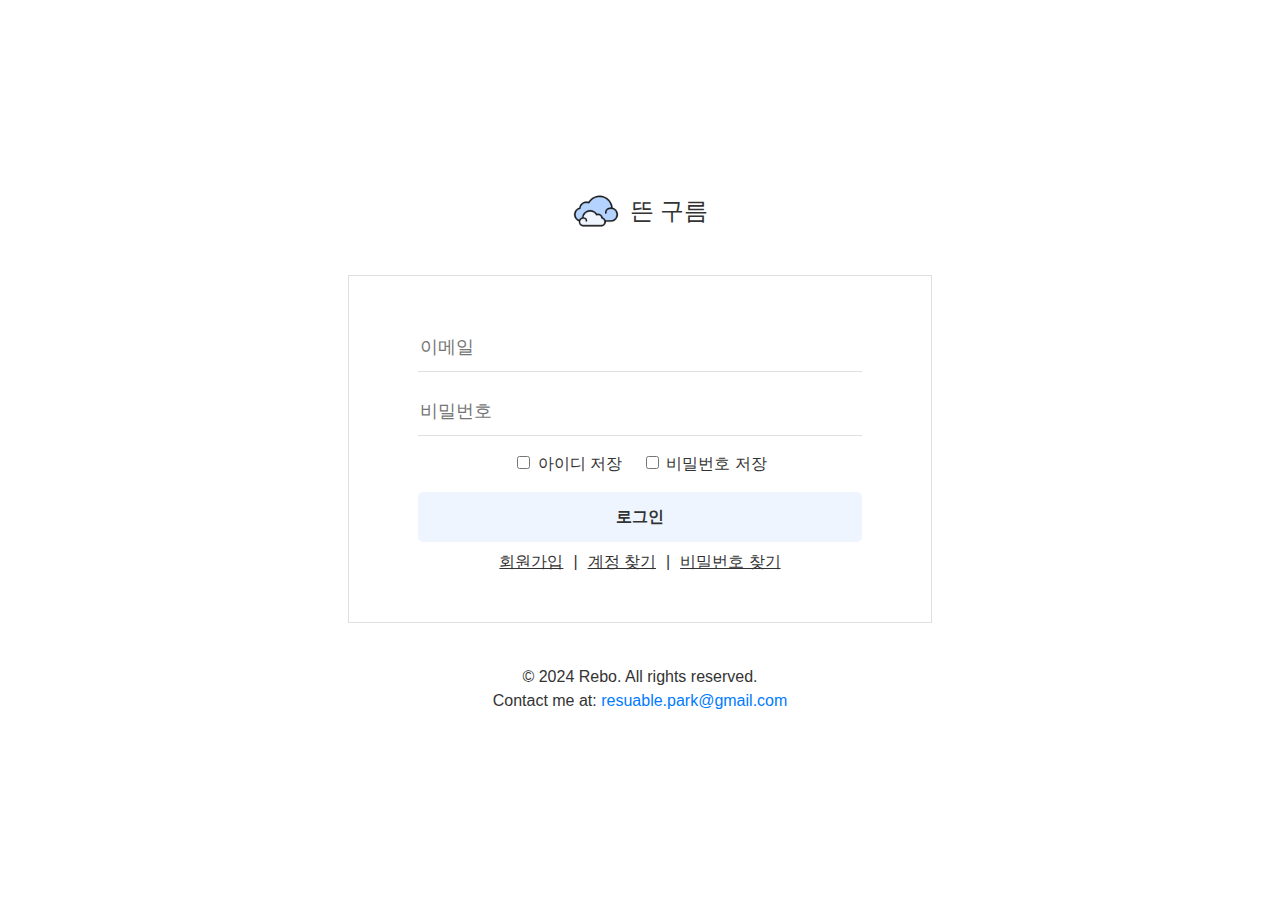
<file: index.html>
<!DOCTYPE html>
<html lang="ko">

<head>
  <meta charset="UTF-8" />
  <meta name="viewport" content="width=device-width, initial-scale=1.0" />
  <link rel="icon" href="../assets/cloud.png" type="image/x-icon" />
  <title>뜬 구름, 잡는 이야기...</title>
  <link rel="stylesheet" href="css/reset.css" />
  <link rel="stylesheet" href="css/login.css" />
  <script src="https://code.jquery.com/jquery-3.7.1.min.js"
    integrity="sha256-/JqT3SQfawRcv/BIHPThkBvs0OEvtFFmqPF/lYI/Cxo=" crossorigin="anonymous"></script>
</head>

<body>
  <div class="page-container">
    <div class="header-container">
      <div class="page-header">
        <h1 class="header-title">
          <img src="./assets/cloud.png" alt="뜬 구름 아이콘" class="header-icon" />
          <span class="header-text"> 뜬 구름 </span>
        </h1>
      </div>
    </div>
    <main class="main-content">
      <div class="form-container">
        <form class="login-form">
          <input type="email" class="input-email" placeholder="이메일" />
          <p class="email-helper-text hidden">*helper-text</p>
          <input type="password" class="input-password" placeholder="비밀번호" />
          <p class="password-helper-text hidden">*helper-text</p>
          <div class="save-options">
            <label class="save-id-label">
              <input type="checkbox" class="save-id" /> 아이디 저장
            </label>
            <label class="save-password-label">
              <input type="checkbox" class="save-password" /> 비밀번호 저장
            </label>
          </div>
          <button class="login-button">로그인</button>
          <div class="links">
            <a href="/signup.html" class="signup-link">회원가입</a> |
            <a href="#" class="find-account-link">계정 찾기</a> |
            <a href="#" class="find-password-link">비밀번호 찾기</a>
          </div>
        </form>
      </div>
    </main>
    <footer class="footer">
      <p>© 2024 Rebo. All rights reserved.</p>
      <p>
        Contact me at:
        <a href="mailto:resuable.park@gmail.com" class="contact-link">resuable.park@gmail.com</a>
      </p>
    </footer>
    <script src="./js/login.js"></script>
  </div>
</body>

</html>
</file>
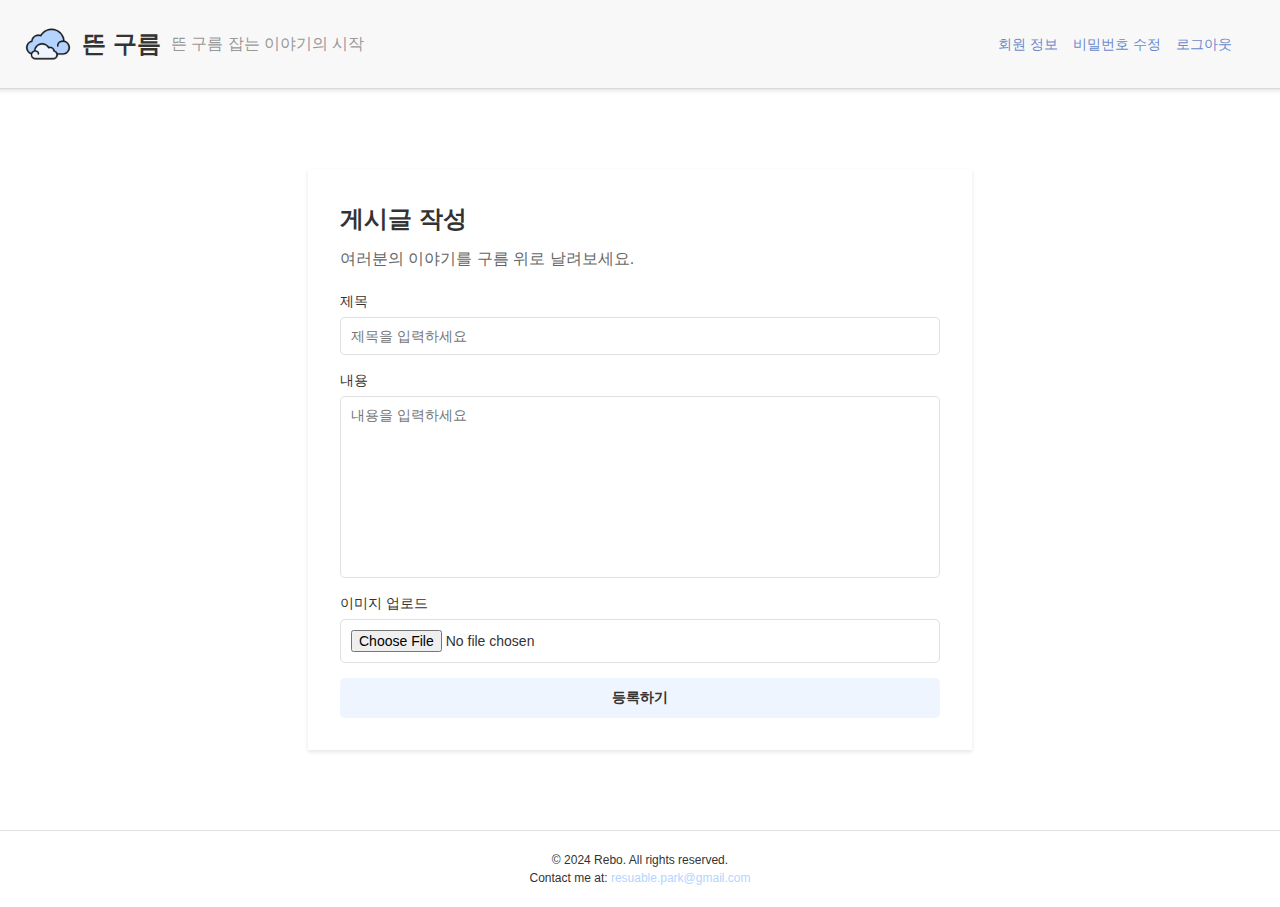
<file: create_post.html>
<!DOCTYPE html>
<html lang="ko">
  <head>
    <meta charset="UTF-8" />
    <meta name="viewport" content="width=device-width, initial-scale=1.0" />
    <link rel="icon" href="../assets/cloud.png" type="image/x-icon" />
    <title>뜬 구름 게시글 작성</title>
    <link rel="stylesheet" href="css/reset.css" />
    <link rel="stylesheet" href="css/create_post.css" />
  </head>
  <body>
    <div class="page-container">
      <div class="top-navbar">
        <div class="navbar-left">
          <img
            src="./assets/cloud.png"
            alt="홈페이지 아이콘"
            class="navbar-icon"
          />
          <h1 class="navbar-title">뜬 구름</h1>
          <h3 class="navbar-subtitle">뜬 구름 잡는 이야기의 시작</h3>
        </div>
        <div class="navbar-links">
          <a href="#" class="navbar-link">회원 정보</a>
          <a href="#" class="navbar-link">비밀번호 수정</a>
          <a href="#" class="navbar-link">로그아웃</a>
        </div>
      </div>
      <div class="content-container">
        <div class="post-form-container">
          <h2 class="page-title">게시글 작성</h2>
          <p class="page-description">
            여러분의 이야기를 구름 위로 날려보세요.
          </p>
          <form class="post-form">
            <div class="form-group">
              <label for="title" class="form-label">제목</label>
              <input
                type="text"
                id="title"
                class="form-input"
                placeholder="제목을 입력하세요"
              />
              <p class="helper-text hidden" id="title-helper">
                제목을 입력하세요
              </p>
            </div>
            <div class="form-group">
              <label for="content" class="form-label">내용</label>
              <textarea
                id="content"
                class="form-input"
                rows="10"
                placeholder="내용을 입력하세요"
              ></textarea>
            </div>
            <div class="form-group">
              <label for="image" class="form-label">이미지 업로드</label>
              <input type="file" id="image" class="form-input" />
            </div>
            <div class="form-group">
              <button type="submit" class="submit-button">등록하기</button>
            </div>
          </form>
        </div>
      </div>
      <footer class="footer">
        <p>© 2024 Rebo. All rights reserved.</p>
        <p>
          Contact me at:
          <a href="mailto:resuable.park@gmail.com" class="contact-link"
            >resuable.park@gmail.com</a
          >
        </p>
      </footer>
    </div>
  </body>
</html>
</file>
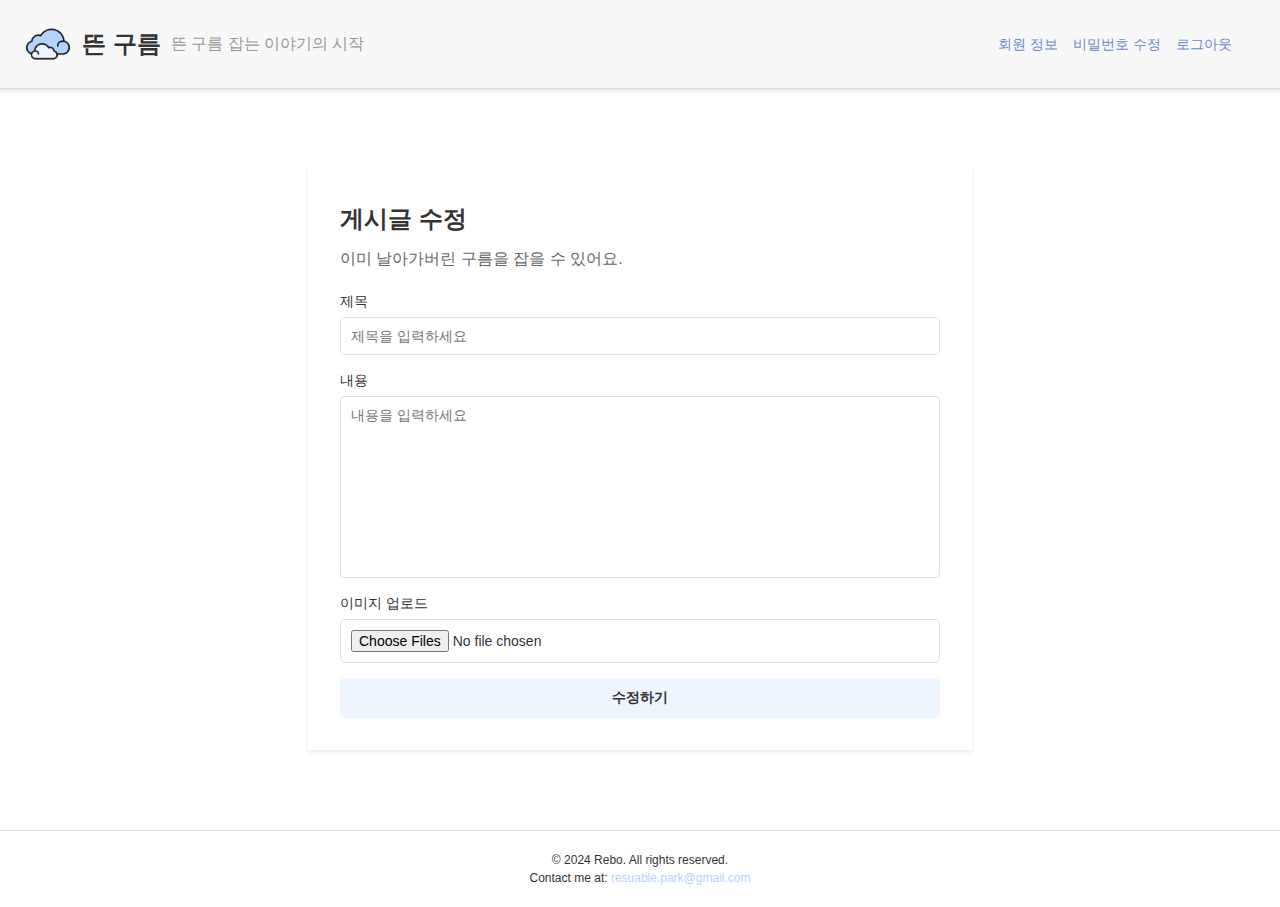
<file: edit_post.html>
<!DOCTYPE html>
<html lang="ko">
  <head>
    <meta charset="UTF-8" />
    <meta name="viewport" content="width=device-width, initial-scale=1.0" />
    <link rel="icon" href="../assets/cloud.png" type="image/x-icon" />
    <title>뜬 구름 게시글 수정</title>
    <link rel="stylesheet" href="css/reset.css" />
    <link rel="stylesheet" href="css/edit_post.css" />
    <script
      src="https://code.jquery.com/jquery-3.7.1.min.js"
      integrity="sha256-/JqT3SQfawRcv/BIHPThkBvs0OEvtFFmqPF/lYI/Cxo="
      crossorigin="anonymous"
    ></script>
  </head>
  <body>
    <div class="page-container">
      <div class="top-navbar">
        <div class="navbar-left">
          <img
            src="./assets/cloud.png"
            alt="홈페이지 아이콘"
            class="navbar-icon"
          />
          <h1 class="navbar-title">뜬 구름</h1>
          <h3 class="navbar-subtitle">뜬 구름 잡는 이야기의 시작</h3>
        </div>
        <div class="navbar-links">
          <a href="/edit_profile.html" class="navbar-link">회원 정보</a>
          <a href="/edit_pw.html" class="navbar-link">비밀번호 수정</a>
          <a id="logout" class="navbar-link">로그아웃</a>
        </div>
      </div>
      <div class="content-container">
        <div class="post-form-container">
          <h2 class="page-title">게시글 수정</h2>
          <p class="page-description">이미 날아가버린 구름을 잡을 수 있어요.</p>
          <form class="post-form">
            <div class="form-group">
              <label for="title" class="form-label">제목</label>
              <input
                type="text"
                id="title"
                class="form-input"
                placeholder="제목을 입력하세요"
              />
              <p class="helper-text hidden" id="title-helper">
                제목을 입력하세요
              </p>
            </div>
            <div class="form-group">
              <label for="content" class="form-label">내용</label>
              <textarea
                id="content"
                class="form-input"
                rows="10"
                placeholder="내용을 입력하세요"
              ></textarea>
            </div>
            <div class="form-group">
              <label for="image" class="form-label">이미지 업로드</label>
              <input type="file" id="image" class="form-input" multiple />
            </div>
            <div class="form-group">
              <button type="submit" class="submit-button">수정하기</button>
            </div>
          </form>
        </div>
      </div>
      <footer class="footer">
        <p>© 2024 Rebo. All rights reserved.</p>
        <p>
          Contact me at:
          <a href="mailto:resuable.park@gmail.com" class="contact-link"
            >resuable.park@gmail.com</a
          >
        </p>
      </footer>
    </div>
    <script>
      $(".navbar-left").click(function () {
        // 아이콘, 홈페이지 로고 등을 누르면 현재 페이지 재로딩
        window.location.href = "/index.html";
      });
      $("#logout").click(function () {
        // 로그아웃 시, 로컬 스토리지 유저데이터 제거
        localStorage.removeItem("userData");
        alert("로그아웃 되었습니다");
        // 로그인 페이지로 이동
        window.location.href = "/login.html";
      });
    </script>
    <script src="./js/edit_post.js"></script>
  </body>
</html>
</file>
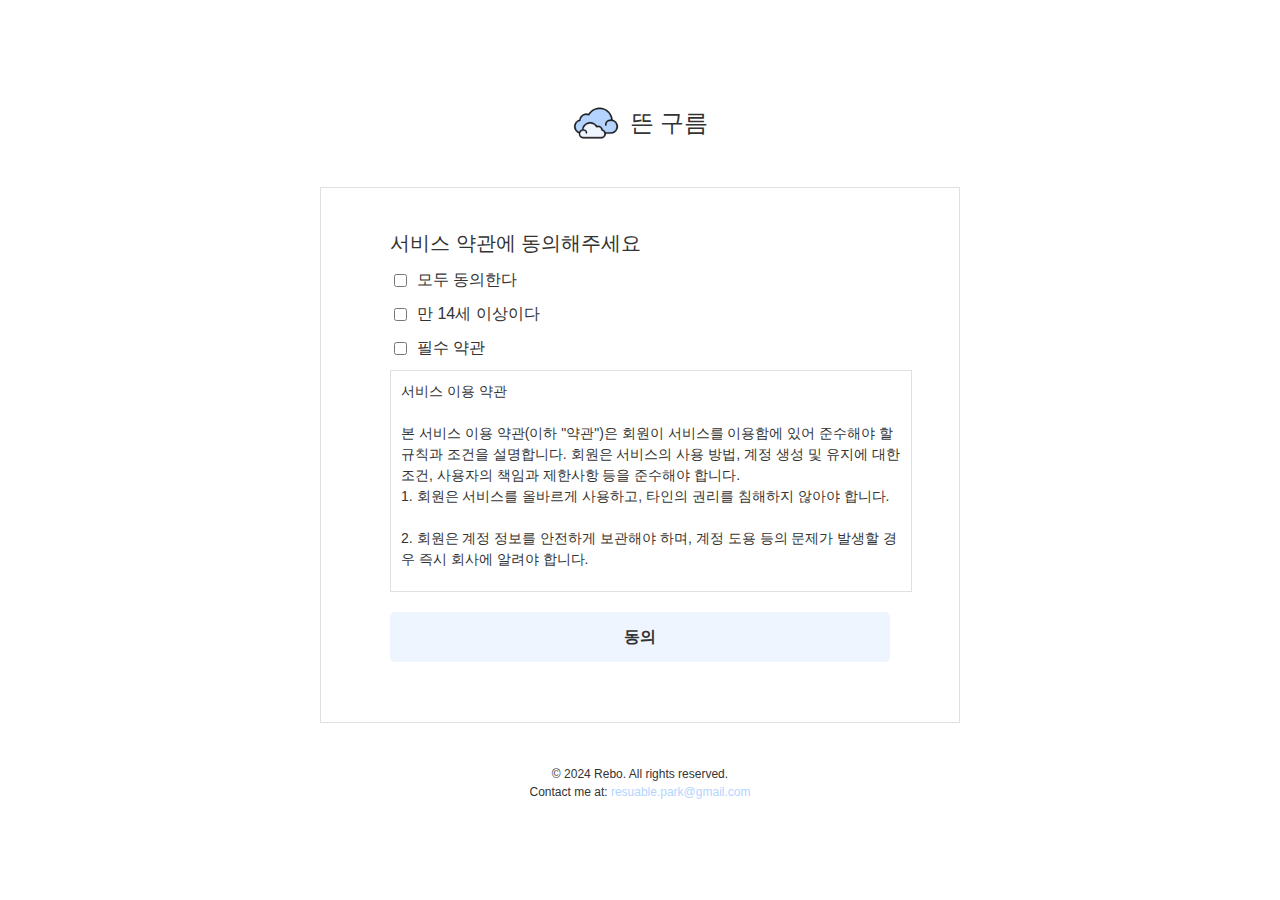
<file: signup.html>
<!DOCTYPE html>
<html lang="ko">
  <head>
    <meta charset="UTF-8" />
    <meta name="viewport" content="width=device-width, initial-scale=1.0" />
    <link rel="icon" href="../assets/cloud.png" type="image/x-icon" />
    <title>뜬 구름 계정 만들기</title>
    <link rel="stylesheet" href="/css/reset.css" />
    <link rel="stylesheet" href="/css/signup.css" />
  </head>
  <body>
    <div class="page-container">
      <div class="header-container">
        <div class="page-header">
          <h1 class="header-title">
            <img
              src="./assets/cloud.png"
              alt="뜬 구름 아이콘"
              class="header-icon"
            />
            <span class="header-text"> 뜬 구름 </span>
          </h1>
        </div>
      </div>
      <main class="main-content">
        <article class="signup-content">
          <div class="content-section content-first">
            <h2 class="section-title">서비스 약관에 동의해주세요</h2>
            <label class="checkbox-label">
              <input type="checkbox" class="checkbox" /> 모두 동의한다
            </label>
            <label class="checkbox-label">
              <input type="checkbox" class="checkbox" /> 만 14세 이상이다
            </label>
            <label class="checkbox-label">
              <input type="checkbox" class="checkbox" /> 필수 약관
            </label>
            <div class="terms-content">
              <p class="terms-text">
                <strong>서비스 이용 약관</strong><br />
                <br />
                본 서비스 이용 약관(이하 "약관")은 회원이 서비스를 이용함에 있어
                준수해야 할 규칙과 조건을 설명합니다. 회원은 서비스의 사용 방법,
                계정 생성 및 유지에 대한 조건, 사용자의 책임과 제한사항 등을
                준수해야 합니다.
              </p>
              <p class="terms-text">
                1. 회원은 서비스를 올바르게 사용하고, 타인의 권리를 침해하지
                않아야 합니다.<br /><br />
                2. 회원은 계정 정보를 안전하게 보관해야 하며, 계정 도용 등의
                문제가 발생할 경우 즉시 회사에 알려야 합니다.<br /><br />
                3. 회사는 회원이 약관을 위반할 경우 서비스 이용을 제한하거나
                계정을 삭제할 수 있습니다.<br /><br />
              </p>
              <p class="terms-text">
                <strong>개인정보 수집 및 이용 동의</strong><br /><br />
                회사는 회원이 서비스를 이용하기 위해 필요한 최소한의 개인정보를
                수집하고 이용합니다. 회원은 아래의 내용에 대해 동의합니다.<br /><br />
              </p>
              <p class="terms-text">
                1. 개인정보 수집 목적: 서비스 제공 및 회원 관리<br /><br />
                2. 수집하는 개인정보의 항목: 이메일, 비밀번호, 닉네임 등<br /><br />
                3. 개인정보 보관 및 보호 방법: 회사는 회원의 개인정보를 안전하게
                보관하며, 외부로 유출되지 않도록 최선을 다합니다.<br /><br />
              </p>
              <p class="terms-text">
                <strong>선택사항</strong><br />
                회원은 아래의 선택사항에 대해 동의 여부를 결정할 수 있습니다.<br />
                동의하지 않아도 서비스 이용에는 제한이 없습니다.<br /><br />
              </p>
              <p class="terms-text">
                1. 제3자에게 개인정보 제공 동의<br />
                2. 마케팅 활용 동의<br />
                3. 광고성 정보 수신 동의<br />
              </p>
            </div>
            <div class="button-wrapper">
              <button
                class="btn btn-agree"
                onclick="nextSection('content-first', 'content-second')"
              >
                동의
              </button>
            </div>
          </div>

          <div class="content-section content-second hidden">
            <h2 class="section-title">아이디로 사용할 이메일을 입력해주세요</h2>
            <div class="input-group">
              <input
                type="email"
                class="input-email"
                placeholder="이메일 입력"
                id="email"
              />
              <button class="btn btn-check-email" onclick="checkEmail()">
                중복확인
              </button>
            </div>
            <div class="input-group hidden" id="verification-code-group">
              <input
                type="text"
                class="input-verification-code"
                placeholder="인증 코드 입력"
                id="verification-code"
              />
              <button
                class="btn btn-check-code"
                onclick="checkVerificationCode()"
              >
                코드 확인
              </button>
            </div>
            <p class="helper-text hidden" id="email-helper-text">helper-text</p>
            <div class="button-wrapper">
              <button
                class="btn btn-next hidden"
                id="email-next-btn"
                onclick="nextSection('content-second', 'content-third')"
              >
                다음
              </button>
            </div>
          </div>
          <div class="content-section content-third hidden">
            <h2 class="section-title">
              로그인에 사용할 비밀번호를 등록해주세요
            </h2>
            <p class="input-email-disabled" id="email-display">
              example@example.com
            </p>
            <input
              type="password"
              class="input-password"
              placeholder="비밀번호"
            />
            <input
              type="password"
              class="input-password-confirm"
              placeholder="비밀번호 확인"
            />
            <p class="helper-text hidden">helper-text</p>
            <div class="button-wrapper">
              <button
                class="btn btn-next"
                onclick="nextSection('content-third', 'content-fourth')"
              >
                다음
              </button>
            </div>
          </div>
          <div class="content-section content-fourth hidden">
            <h2 class="section-title">프로필 설정</h2>
            <div class="profile-pic-wrapper">
              <img
                src="./assets/default-profile.png"
                alt="프로필 사진"
                class="profile-pic"
              />
              <input type="file" class="input-file" />
            </div>
            <div class="input-group">
              <input type="text" class="input-nickname" placeholder="닉네임" />
              <button class="btn btn-check-nickname">중복확인</button>
            </div>
            <p class="helper-text hidden">helper-text</p>
            <div class="button-wrapper">
              <button class="btn btn-submit">가입하기</button>
            </div>
          </div>
        </article>
      </main>
      <footer class="footer">
        <p>© 2024 Rebo. All rights reserved.</p>
        <p>
          Contact me at:
          <a href="mailto:resuable.park@gmail.com" class="contact-link"
            >resuable.park@gmail.com</a
          >
        </p>
      </footer>
    </div>
    <script>
      function nextSection(current, next) {
        document.querySelector(`.${current}`).classList.add("hidden");
        document.querySelector(`.${next}`).classList.remove("hidden");
      }

      function checkEmail() {
        const email = document.getElementById("email").value;
        // 이메일 중복 확인 및 인증 코드 전송 로직 추가
        // 이메일 중복 확인이 완료되면 인증 코드 입력 칸 보이기
        document
          .getElementById("verification-code-group")
          .classList.remove("hidden");
        document.getElementById("email-helper-text").classList.remove("hidden");
        document.getElementById("email-helper-text").innerText =
          "이메일로 인증 코드를 보냈습니다.";
      }

      function checkVerificationCode() {
        const code = document.getElementById("verification-code").value;
        // 인증 코드 확인 로직 추가
        // 인증 코드가 맞다면 다음 버튼 보이기
        document.getElementById("email-next-btn").classList.remove("hidden");
        document.getElementById("email-helper-text").innerText =
          "인증이 완료되었습니다.";
      }
    </script>
  </body>
</html>
</file>
<file: css/login.css>
.hidden {
  display: none;
}
.page-container {
  width: 100%;
  min-height: 100vh;
  display: flex;
  flex-direction: column;
  justify-content: center;
  align-items: center;
}

.header-icon {
  height: 48px;
  width: auto;
  margin-right: 10px;
}

.header-text {
  font-size: 24px;
}

.header-title {
  display: flex;
  align-items: center;
  justify-content: center;
  width: 100%;
}

.header-container {
  width: 100%;
  display: flex;
  justify-content: center;
}

.main-content {
  margin: 40px auto 42px;
  width: 100%;
  display: flex;
  justify-content: center;
}

.form-container {
  display: flex;
  flex-direction: column;
  align-items: center;
}

.login-form {
  border: 1px solid rgba(0, 0, 0, 0.12);
  padding: 40px 69px;
  display: flex;
  flex-direction: column;
  align-items: center;
  position: relative;
}

.input-email,
.input-password {
  width: 440px;
  height: 45px;
  margin: 8px 0;
  border: none;
  border-bottom: 1px solid rgba(0, 0, 0, 0.12);
  font-size: 18px;
}

.helper-text {
  font-size: 14px;
  color: red;
  margin: 8px 0;
}

.save-options {
  margin: 8px 0;
  display: flex;
  justify-content: center;
  gap: 20px;
}

.links {
  margin: 8px 0;
  display: flex;
  gap: 10px;
}

.login-button {
  font-weight: 700;
  height: 50px;
  width: 100%;
  margin-top: 8px;
  padding: 10px 20px;
  background-color: #eef5ff;
  color: #333;
  border: none;
  border-radius: 5px;
  cursor: pointer;
  font-size: 16px;
}

.login-button:hover {
  background-color: #d4e0ff;
}

.footer {
  width: 100%;
  text-align: center;
}

.contact-link {
  color: #007bff;
  text-decoration: none;
}

.contact-link:hover {
  text-decoration: underline;
}
</file>
<file: css/create_post.css>
.hidden {
  display: none;
}

.page-container {
  width: 100%;
  height: 100vh;
  display: flex;
  flex-direction: column;
  align-items: center;
}

.top-navbar {
  width: 100%;
  padding: 20px;
  display: flex;
  align-items: center;
  justify-content: space-between;
  background-color: #f8f8f8;
  border-bottom: 1px solid rgba(0, 0, 0, 0.12);
  box-shadow: 0 2px 4px rgba(0, 0, 0, 0.1);
}

.navbar-left {
  margin-left: 1.5rem;
  display: flex;
  align-items: center;
}

.navbar-icon {
  height: 48px;
  width: auto;
  margin-right: 10px;
}

.navbar-title {
  font-size: 24px;
  font-weight: bold;
  margin-right: 10px;
}

.navbar-subtitle {
  font-size: 16px;
  color: #999;
}

.navbar-links {
  margin-right: 3rem;
  display: flex;
  gap: 15px;
}

.navbar-link {
  font-size: 14px;
  color: #6a89cc;
  text-decoration: none;
  transition: color 0.3s ease;
}

.navbar-link:hover {
  color: #1e3799;
}

.content-container {
  width: 100%;
  max-width: 600px;
  display: flex;
  flex-direction: column;
  align-items: center;
  margin-top: 5rem;
  padding: 2rem;
  background-color: #fff;
  box-shadow: 0 2px 4px rgba(0, 0, 0, 0.1);
}

.post-form-container {
  width: 100%;
}

.title-icon {
  width: 24px;
  padding-right: 10px;
}
.page-title {
  align-self: center;
  font-size: 24px;
  font-weight: bold;
  margin-bottom: 10px;
}

.page-description {
  font-size: 16px;
  color: #666;
  margin-bottom: 20px;
}

.post-form {
  width: 100%;
  display: flex;
  flex-direction: column;
  gap: 15px;
}

.form-group {
  display: flex;
  flex-direction: column;
}

.form-label {
  font-size: 14px;
  margin-bottom: 5px;
}

.form-input {
  padding: 10px;
  font-size: 14px;
  border: 1px solid rgba(0, 0, 0, 0.12);
  border-radius: 5px;
  font-family: "Nanum Gothic", sans-serif;
  resize: none;
}

.form-input:focus {
  outline: none;
  border-color: #252227;
}

.submit-button {
  height: 40px;
  padding: 0 20px;
  background-color: #eef5ff;
  color: #333;
  border: none;
  border-radius: 5px;
  cursor: pointer;
  font-size: 14px;
  font-weight: 700;
  transition: background-color 0.3s ease;
}

.submit-button:hover {
  background-color: #d4e0ff;
}

.footer {
  font-size: 12px;
  width: 100%;
  text-align: center;
  padding: 20px 0;
  margin-top: 5rem;
  border-top: 1px solid rgba(0, 0, 0, 0.12);
}

.contact-link {
  color: #b4d4ff;
  text-decoration: none;
  transition: color 0.3s ease;
}

.contact-link:hover {
  color: #0056b3;
  text-decoration: underline;
}
</file>
<file: css/edit_post.css>
.hidden {
  display: none;
}

.page-container {
  width: 100%;
  height: 100vh;
  display: flex;
  flex-direction: column;
  align-items: center;
}

.top-navbar {
  width: 100%;
  padding: 20px;
  display: flex;
  align-items: center;
  justify-content: space-between;
  background-color: #f8f8f8;
  border-bottom: 1px solid rgba(0, 0, 0, 0.12);
  box-shadow: 0 2px 4px rgba(0, 0, 0, 0.1);
}

.navbar-left {
  margin-left: 1.5rem;
  display: flex;
  align-items: center;
}

.navbar-icon {
  height: 48px;
  width: auto;
  margin-right: 10px;
}

.navbar-title {
  font-size: 24px;
  font-weight: bold;
  margin-right: 10px;
}

.navbar-subtitle {
  font-size: 16px;
  color: #999;
}

.navbar-links {
  margin-right: 3rem;
  display: flex;
  gap: 15px;
}

.navbar-link {
  font-size: 14px;
  color: #6a89cc;
  text-decoration: none;
  transition: color 0.3s ease;
}

.navbar-link:hover {
  color: #1e3799;
}

.content-container {
  width: 100%;
  max-width: 600px;
  display: flex;
  flex-direction: column;
  align-items: center;
  margin-top: 5rem;
  padding: 2rem;
  background-color: #fff;
  box-shadow: 0 2px 4px rgba(0, 0, 0, 0.1);
}

.post-form-container {
  width: 100%;
}

.page-title {
  font-size: 24px;
  font-weight: bold;
  margin-bottom: 10px;
}

.page-description {
  font-size: 16px;
  color: #666;
  margin-bottom: 20px;
}

.post-form {
  width: 100%;
  display: flex;
  flex-direction: column;
  gap: 15px;
}

.form-group {
  display: flex;
  flex-direction: column;
}

.form-label {
  font-size: 14px;
  margin-bottom: 5px;
}

.form-input {
  padding: 10px;
  font-size: 14px;
  border: 1px solid rgba(0, 0, 0, 0.12);
  border-radius: 5px;
  font-family: "Nanum Gothic", sans-serif;
  resize: none;
}

.form-input:focus {
  outline: none;
  border-color: #007bff;
}

.submit-button {
  height: 40px;
  padding: 0 20px;
  background-color: #eef5ff;
  color: #333;
  border: none;
  border-radius: 5px;
  cursor: pointer;
  font-size: 14px;
  font-weight: 700;
  transition: background-color 0.3s ease;
}

.submit-button:hover {
  background-color: #d4e0ff;
}

.footer {
  font-size: 12px;
  width: 100%;
  text-align: center;
  padding: 20px 0;
  margin-top: 5rem;
  border-top: 1px solid rgba(0, 0, 0, 0.12);
}
.contact-link {
  color: #b4d4ff;
  text-decoration: none;
  transition: color 0.3s ease;
}

.contact-link:hover {
  color: #0056b3;
  text-decoration: underline;
}
</file>
<file: css/signup.css>
.hidden {
  display: none;
}

.page-container {
  width: 100%;
  height: 100vh;
  display: flex;
  flex-direction: column;
  justify-content: center;
  align-items: center;
}

.header-icon {
  height: 48px;
  width: auto;
  margin-right: 10px;
}

.header-text {
  font-size: 24px;
}

.header-title {
  display: flex;
  align-items: center;
  justify-content: center;
  width: 100%;
}

.header-container {
  width: 100%;
  display: flex;
  justify-content: center;
}

.main-content {
  margin: 40px auto 42px;
  width: 100%;
  display: flex;
  justify-content: center;
}

.signup-content {
  width: 500px;
  padding: 40px 69px;
  border: 1px solid rgba(0, 0, 0, 0.12);
  display: flex;
  flex-direction: column;
  align-items: center;
  transition: height 0.3s ease;
}

.content-section {
  width: 100%;
  margin-bottom: 20px;
}

.section-title {
  font-size: 20px;
  margin-bottom: 10px;
}

.checkbox-label {
  display: flex;
  align-items: center;
  margin-bottom: 10px;
}

.checkbox {
  margin-right: 10px;
}

.terms-content {
  width: 100%;
  border: 1px solid rgba(0, 0, 0, 0.12);
  padding: 10px;
  margin-bottom: 10px;
  max-height: 200px;
  overflow-y: auto;
}

.terms-text {
  font-size: 14px;
}

.input-group {
  display: flex;
  align-items: center;
  width: 100%;
}

.input-email,
.input-password,
.input-password-confirm,
.input-nickname,
.input-verification-code {
  width: 100%;
  height: 45px;
  margin: 8px 0;
  border: none;
  border-bottom: 1px solid rgba(0, 0, 0, 0.12);
  font-size: 18px;
  padding-left: 10px;
}

.input-email-disabled {
  width: 100%;
  font-size: 18px;
  margin-bottom: 8px;
  padding-left: 10px;
  color: #999;
}

.btn {
  height: 50px;
  width: 100%;
  padding: 10px 20px;
  background-color: #eef5ff;
  color: #333;
  border: none;
  border-radius: 5px;
  cursor: pointer;
  font-size: 16px;
  font-weight: 700;
  text-align: center;
}

.btn:hover {
  background-color: #b4d4ff;
}

.btn-check-email,
.btn-check-nickname,
.btn-check-code {
  width: auto;
  padding: 10px 20px;
  margin-left: 10px;
  flex-shrink: 0;
}

.button-wrapper {
  display: flex;
  justify-content: center;
  width: 100%;
  margin-top: 20px;
}

.profile-pic-wrapper {
  display: flex;
  flex-direction: column;
  align-items: center;
  margin-bottom: 10px;
}

.profile-pic {
  width: 100px;
  height: 100px;
  border-radius: 50%;
  margin-bottom: 10px;
}

.input-file {
  display: none;
}

.footer {
  font-size: 12px;
  width: 100%;
  text-align: center;
}

.contact-link {
  color: #b4d4ff;
  text-decoration: none;
}

.contact-link:hover {
  text-decoration: underline;
}
</file>
